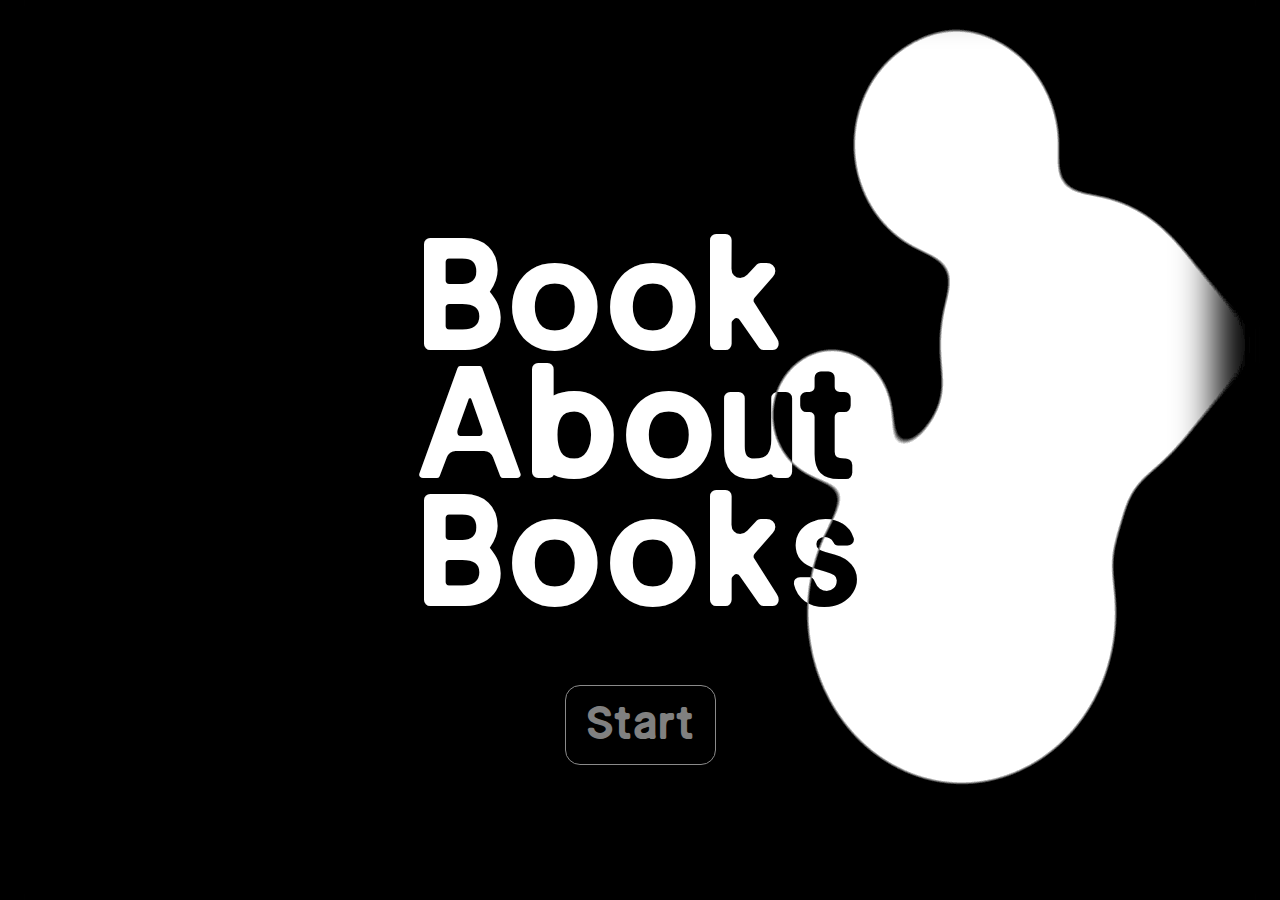
<file: index.html>
<!DOCTYPE html>
<html>
<head>
    <title>Book About Books</title>
    <link rel="stylesheet" href="assets/style.css">
    <style>
        @font-face {
            font-family: 'SerialBlurTRIAL-RegularBlur';
            src: url('assets/type/SerialBlurTRIAL-RegularBlur.ttf');
        }

        @font-face {
            font-family: 'SerialBTRIAL-Regular';
            src: url('assets/type/SerialBTRIAL-Regular.ttf');
        }

        @font-face {
            font-family: 'SerialBTRIAL-Bold';
            src: url('assets/type/SerialBTRIAL-Bold.ttf');
        }
    </style>
</head>
<body>
    <h1 class="title">Book<br>About<br>Books</h1>
    <div class="container">
        <canvas id="canvas1"></canvas>

        <button class="button" onclick="window.location.href='chapters.html'">Start</button>
    </div>
    <script src="assets/script.js"></script>
</body>
</html>
</file>
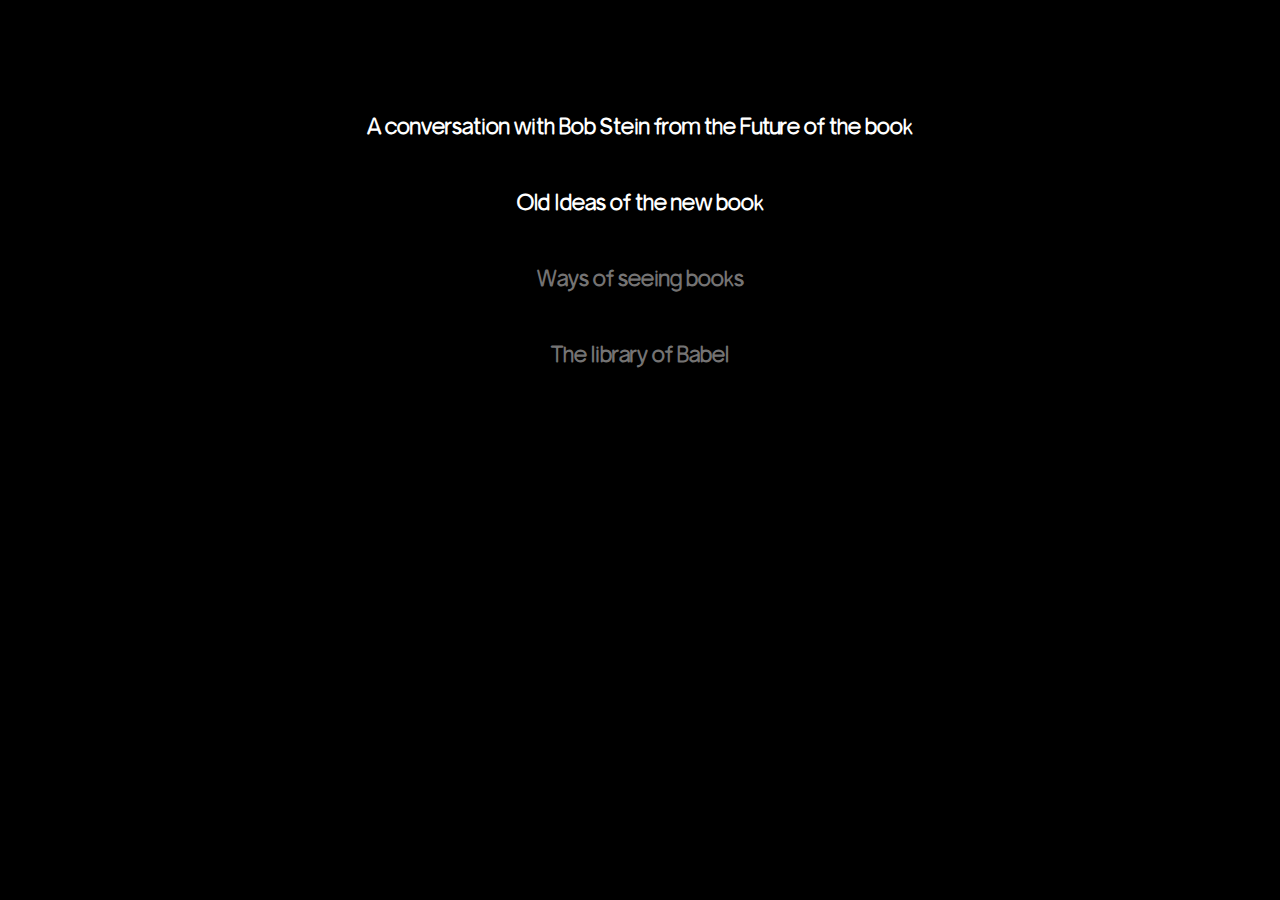
<file: chapters.html>
<!DOCTYPE html>
<html lang="en">
<head>
    <meta charset="UTF-8">
    <meta name="viewport" content="width=device-width, initial-scale=1.0">
    <title>Document</title>
    <link rel="stylesheet" href="assets/style.css">
    <style>
        @font-face {
            font-family: 'SerialBlurTRIAL-RegularBlur';
            src: url('assets/type/SerialBlurTRIAL-RegularBlur.ttf');
        }

        @font-face {
            font-family: 'SerialBTRIAL-Regular';
            src: url('assets/type/SerialBTRIAL-Regular.ttf');
        }

        @font-face {
            font-family: 'SerialBTRIAL-Bold';
            src: url('assets/type/SerialBTRIAL-Bold.ttf');
        }
        @font-face {
            font-family: 'SerialBTRIAL-Thin';
            src: url('assets/type/SerialBTRIAL-Thin.ttf');
        }
    </style>
    

</head>
<body>
    <div class="container">

        <div id="menu">
            <div class="chapters" onclick="window.location.href='aConversationWithBob.html'">
                <div>
                    <h2>A conversation with Bob Stein from the Future of the book</h2>
                </div>

            </div>
        <div class="chapters" onclick="window.location.href= 'OldIdeaOfTheNewBook.html'">
                <div>
                    <h2>Old Ideas of the new book</h2>
                </div>
            </div>
            <div class="chapters2">
                <div>
                    <h2>Ways of seeing books</h2>
                </div>

            </div>
            <div class="chapters2">
                <div>
                    <h2>The library of Babel</h2>
                </div>

            </div>
        </div>
    </div>
    
</body>
</html>
</file>
<file: assets/style.css>
*{
    margin: 0;
    padding: 0;
    box-sizing: border-box;
}

body {
    display: flex;
    justify-content: center;
    align-items: center;
    height: 100vh;
    margin: 0;
    padding: 0;
    background-color: #000000;
    overflow: hidden;
}

.container {
    width: 90%;
    height: 100%;
    display: flex;
    flex-direction: column;
    justify-content: flex-start;
    align-items: flex-start;
    position: absolute;
    

}

.button {
    padding: 10px 20px;
    background-color: #000000;
    border: 1px solid rgb(138, 138, 138);
    color: rgb(128, 128, 128);
    border-radius: 15px;
    font-size: 3em;
    position: absolute;
    bottom: 15%;
    align-self: center;
    font-family: 'SerialBTRIAL-bold';
    cursor: pointer;
    mix-blend-mode: exclusion;
}
.button:active {
    color: rgb(40, 40, 40);
}   
#menu {
    width: 100%;
    display: flex;
    flex-direction: column;
    margin-top: 90px;
}
.chapters {
    text-align: center;
    font-family: 'SerialBTRIAL-Thin';
    font-size: medium;
    color: white;
    margin: 24px;
    font-size: 15px;
    cursor: pointer;
    
    
}

.chapters:hover {
    color: rgb(255, 255, 255);
    text-decoration: underline;
}
.chapters2 {
    text-align: center;
    font-family: 'SerialBTRIAL-Thin';
    font-size: medium;
    color: rgb(116, 115, 115);
    margin: 24px;
    font-size: 15px;
    cursor: pointer;
    
    
}



.title {
    font-family: 'SerialBTRIAL-bold';
    font-size: 10em;
    color: white;
    margin-bottom: 40px;
    position: relative;
    z-index: 1;
    mix-blend-mode: exclusion;
    line-height: 0.8;
    top: 0;
    left: auto
    transform: translate(-50%, -50%);
}
.title2 {
    font-family: 'SerialBTRIAL-regular';
    font-size: 7em;
    color: white;
    margin-top: 2em;

    
}
.subtitle {
    font-family: 'SerialBTRIAL-Thin';
    font-size: 2.5em;
    color: #7F7F7F;
    margin-top: 1em;
}
canvas{
    background-color: #1E1E1E;
    filter: blur(20px) contrast(20);
    width: 100%;
    height: 100%;

}

nav{
    position: absolute;
    top: 0;
    left: 0;
    width: 100%;
    height: 90px;
    background-color: #ffffff;
    display: flex;
    justify-content: space-between;
    align-items: center;
    padding: 0 50px;
    z-index: 2;
}

.playerCtrl{
    margin: auto;

    
}
#progress{
    -webkit-appearance: none;
    width: 100%;
    height: 6px;
    border-radius: 4px;

}

#progress::-webkit-slider-thumb{
    -webkit-appearance: none;
    width: 30px;
    height: 30px;
    background-color: #ffffff;
    border-radius: 50%;
    box-shadow: 0, 5px, 5px, rgba(255, 26, 26, 0, 22);
}

.controls{
    
    width: auto;
    display: flex;
    justify-content: center;
    align-items: center;
    margin: 6em;
    gap: 6em;
}
.player{

    width: 100%;
    display: flex;
    flex-direction: column;
    
}

audio{
    display: none;
}

#play:active {
    color: gray;
}

#back:active {
    color: gray;
}

svg :active{
    filter: drop-shadow(2px 2px 4px rgba(255, 255, 255, 0.5));
}
</file>
